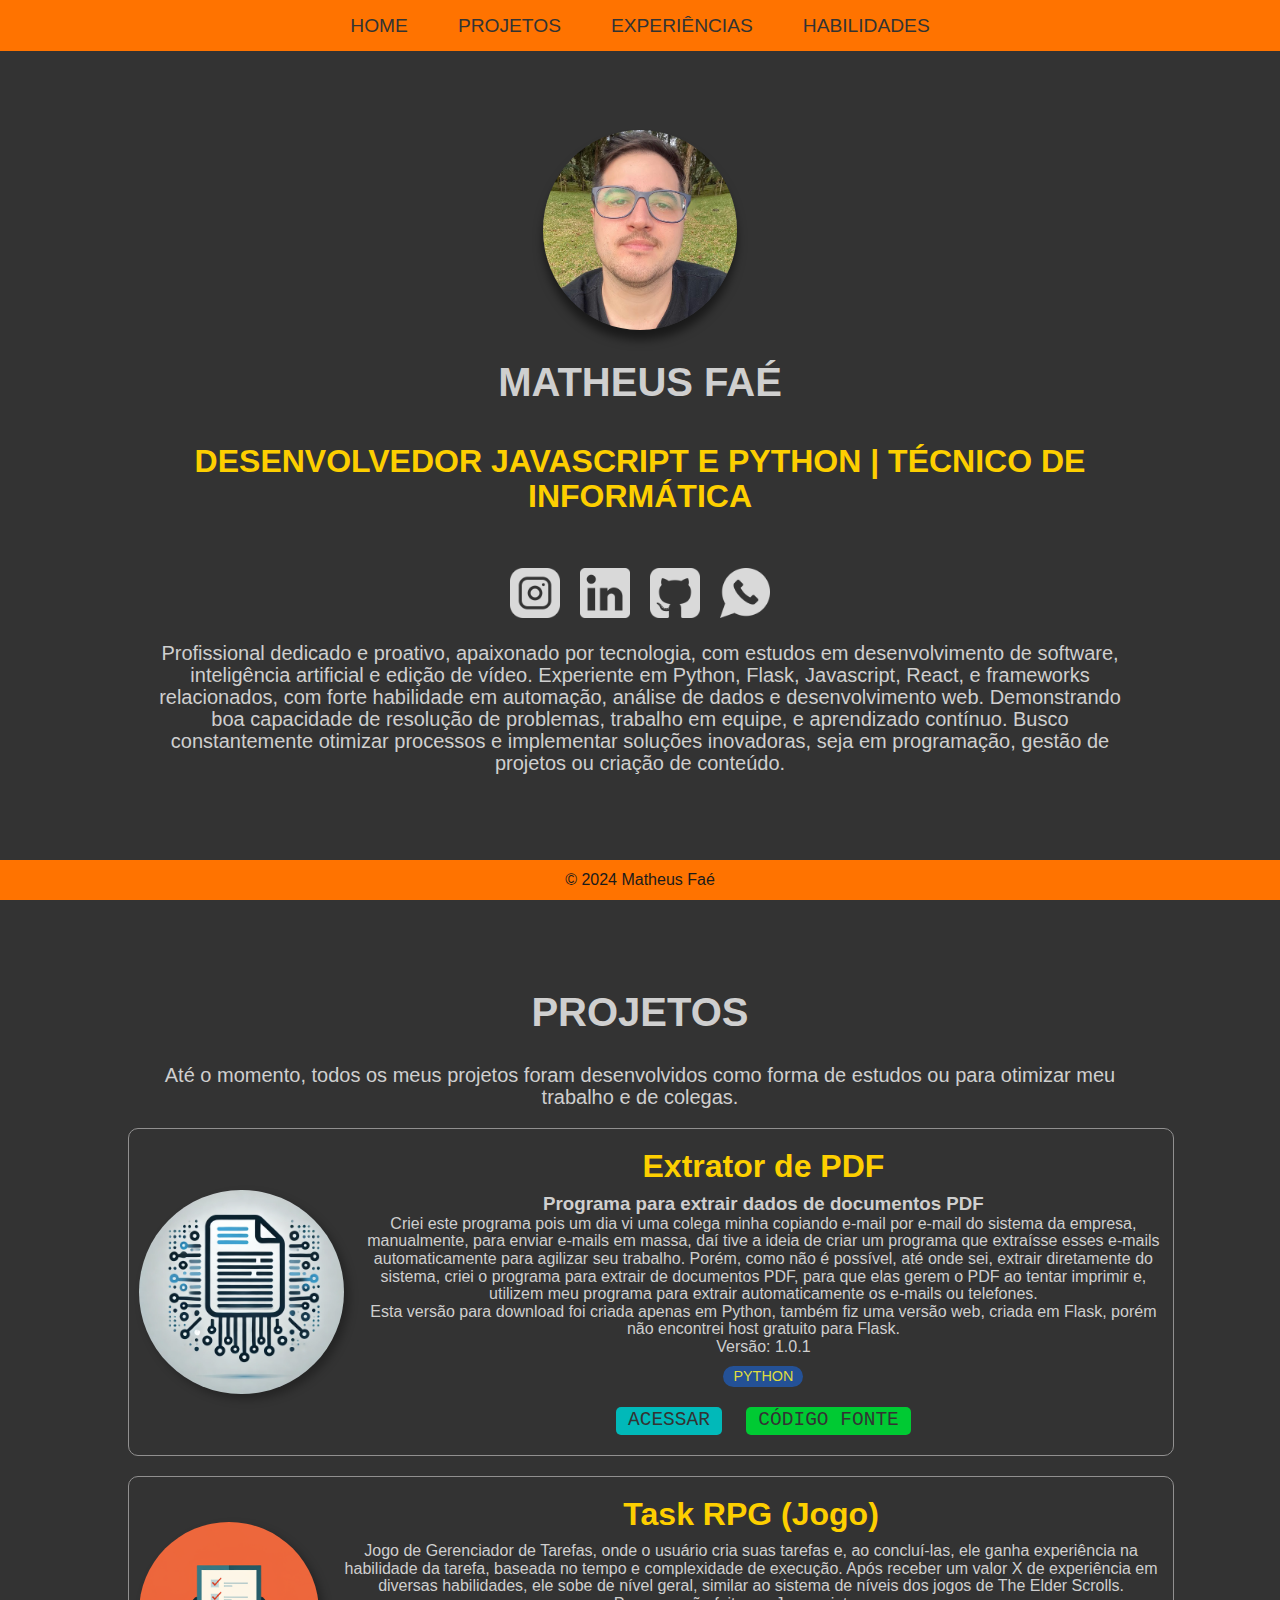
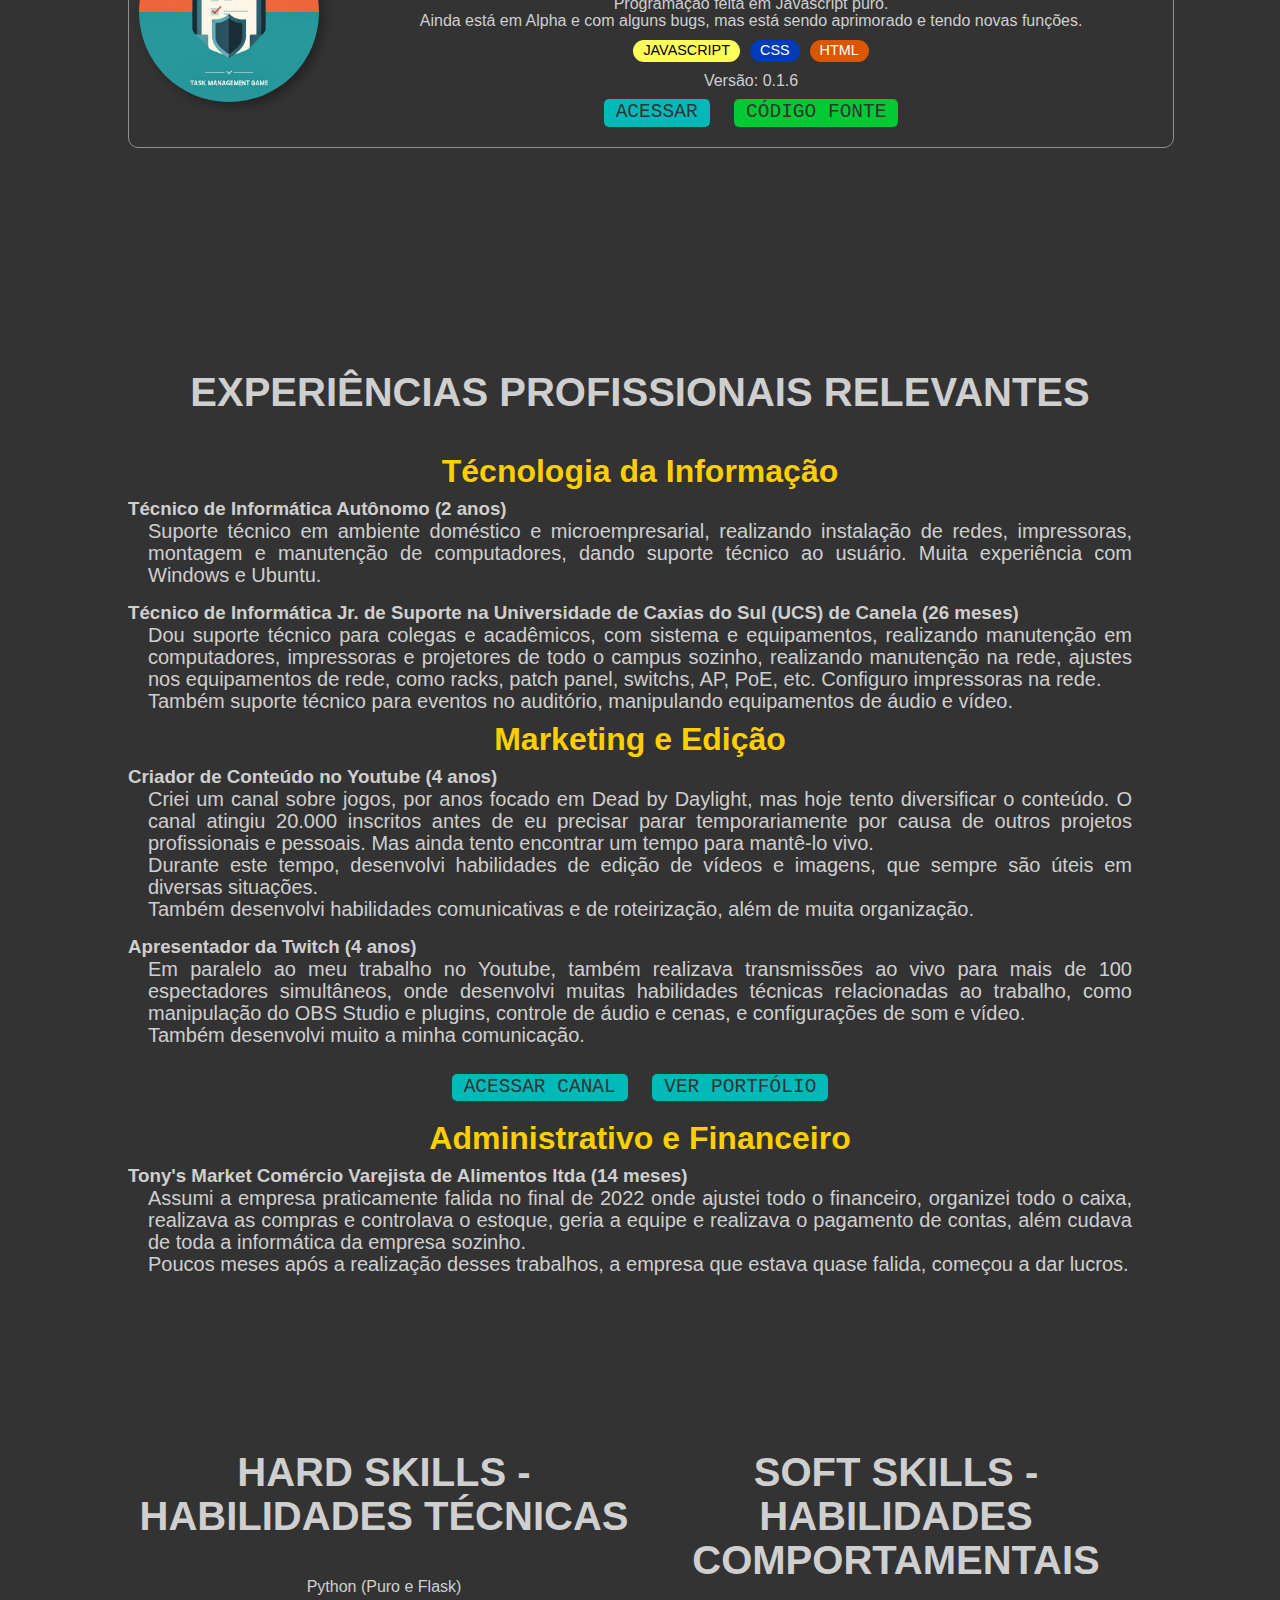
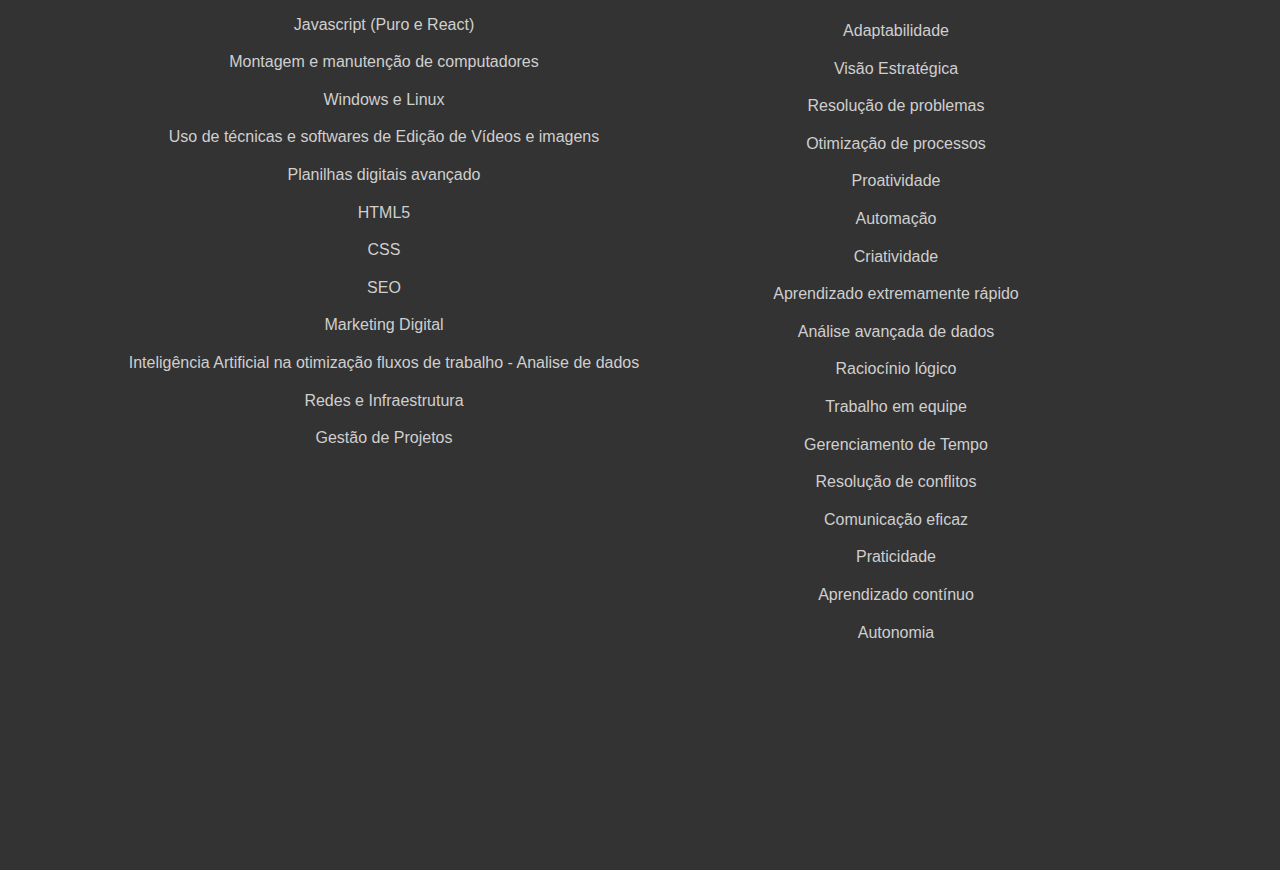
<file: index.html>
<!DOCTYPE html>
<html lang="pt-br">
<head>
    <meta charset="UTF-8">
    <meta name="viewport" content="width=device-width, initial-scale=1.0">
    <title> Matheus Faé</title>
    <link rel="stylesheet" href="style.css">
    <script src="script.js" defer></script>
</head>
<body>
    <nav>
        <div class="navbar">
            <ul class="navbar">
                <li class="nav-item"><a href="#home" class="nav-link active" aria-current="page">Home</a></li>                
                <li class="nav-item"><a href="#projetos" class="nav-link active">Projetos</a></li>
                <li class="nav-item"><a href="#exp" class="nav-link active">Experiências</a></li>
                <li class="nav-item"><a href="#skills" class="nav-link active">Habilidades</a></li>
            </ul>
        </div>
    </nav>

        <section class="center" id="home">
            <img class="foto" src="img/img01.jpg">
            <h1>Matheus Faé</h1>
            <h2>DESENVOLVEDOR JAVASCRIPT E PYTHON | TÉCNICO DE INFORMÁTICA</h2>
                <br>
                            <div class="links">
                                <a href="https://www.instagram.com/matheus.fae/" target="_blank"><img class="link" src="img/instagram.png" alt="Instagram de Matheus"></a>
                                <a href="https://www.linkedin.com/in/matheus-fa%C3%A9-655406116/" target="_blank"><img class="link" src="img/linkedin.png" alt="Linkedin de Matheus"></a>
                                <a href="https://github.com/Faezito" target="_blank"><img class="link" src="img/git.png" alt="Github de Matheus"></a>
                                <a href="https://wa.me/5521984419937" target="_blank"><img class="link" src="img/whatsapp.png" alt="Whatsapp de Matheus"></a>
                            </div>
                <p>
                    Profissional dedicado e proativo, apaixonado por tecnologia, com estudos em desenvolvimento de software, inteligência artificial e edição de vídeo. Experiente em Python, Flask, Javascript, React, e frameworks relacionados, com forte habilidade em automação, análise de dados e desenvolvimento web. Demonstrando boa capacidade de resolução de problemas, trabalho em equipe, e aprendizado contínuo. Busco constantemente otimizar processos e implementar soluções inovadoras, seja em programação, gestão de projetos ou criação de conteúdo.
                </p>
        </section>

                <!-- PROJETOS -->
        
        <section class="center" id="projetos">
            <h1>Projetos</h1>
            <p>Até o momento, todos os meus projetos foram desenvolvidos como forma de estudos ou para otimizar meu trabalho e de colegas.</p>
            <div class="items">

                <!-- Extrator de PDF -->
                <div class="item">
                    <div class="itempic">
                        <img src="img/pdfextractor.png" alt="Ícone do Extrator de PDF">
                    </div>
                    <div class="item-txt">
                        <h2>Extrator de PDF</h2>
                        <h3>Programa para extrair dados de documentos PDF</h3>
                        Criei este programa pois um dia vi uma colega minha copiando e-mail por e-mail do sistema da empresa, manualmente, para enviar e-mails em massa, daí tive a ideia de criar um programa que extraísse esses e-mails automaticamente para agilizar seu trabalho. Porém, como não é possível, até onde sei, extrair diretamente do sistema, criei o programa para extrair de documentos PDF, para que elas gerem o PDF ao tentar imprimir e, utilizem meu programa para extrair automaticamente os e-mails ou telefones. <br>
                        Esta versão para download foi criada apenas em Python, também fiz uma versão web, criada em Flask, porém não encontrei host gratuito para Flask.<br>
                        Versão: 1.0.1
                        <br>

                        <span class="py">Python</span> <br>

                        <a class="download-btn" href="projetos/Extrator PDF JS/index.html" target="_blank" >Acessar</a> <a class="code-btn" href="https://github.com/Faezito/PDFextractor" target="_blank">Código Fonte</a>
                    </div>                   
                </div>

                <!-- Task RPG -->
                    <div class="item">
                        <div class="itempic">
                        <img src="img/task-rpg.png" alt="Ícone do Task RPG">
                    </div>
                    <div class="item-txt">
                        <h2>Task RPG (Jogo)</h2>
                        Jogo de Gerenciador de Tarefas, onde o usuário cria suas tarefas e, ao concluí-las, ele ganha experiência na habilidade da tarefa, baseada no tempo e complexidade de execução. Após receber um valor X de experiência em diversas habilidades, ele sobe de nível geral, similar ao sistema de níveis dos jogos de The Elder Scrolls.  <br>
                        Programação feita em Javascript puro. <br>
                        Ainda está em Alpha e com alguns bugs, mas está sendo aprimorado e tendo novas funções.  <br>
                        <span class="js">Javascript</span><span class="css">CSS</span><span class="html">HTML</span>
                        <br>
                        Versão: 0.1.6
                        <br>
                        <a class="download-btn" href="projetos/TaskGame/index.html" target="_blank">Acessar</a> <a class="code-btn" href="https://github.com/Faezito/TaskRPG" target="_blank">Código Fonte</a>

                    </div>
                </div>
                
            </div>
                
        </section>

                <!-- EXPERIÊNCIAS -->
        <section class="center" id="exp">
            <h1>Experiências Profissionais Relevantes</h1>

            <div class="curriculum">
                <div class="exp">
                    <h2>Técnologia da Informação</h2>
                    <h3>Técnico de Informática Autônomo (2 anos) </h3>
                    <p>
                    Suporte técnico em ambiente doméstico e microempresarial, realizando instalação de redes, impressoras, montagem e manutenção de computadores, dando suporte técnico ao usuário. Muita experiência com Windows e Ubuntu. <br></p> <br>

                    <h3>Técnico de Informática Jr. de Suporte na Universidade de Caxias do Sul (UCS) de Canela (<span id="ucsTempo"></span>)</h3> 
                    <p>
                    Dou suporte técnico para colegas e acadêmicos, com sistema e equipamentos, realizando manutenção em computadores, impressoras e projetores de todo o campus sozinho, realizando manutenção na rede, ajustes nos equipamentos de rede, como racks, patch panel, switchs, AP, PoE, etc.
                    Configuro impressoras na rede. <br>
                    Também suporte técnico para eventos no auditório, manipulando equipamentos de áudio e vídeo. <br></p>
                </div>
                <div class="exp">
                    <h2>Marketing e Edição</h2>
                    <h3>Criador de Conteúdo no Youtube (4 anos)</h3>
                    <p>
                        Criei um canal sobre jogos, por anos focado em Dead by Daylight, mas hoje tento diversificar o conteúdo. O canal atingiu 20.000 inscritos antes de eu precisar parar temporariamente por causa de outros projetos profissionais e pessoais. Mas ainda tento encontrar um tempo para mantê-lo vivo. <br>
                        Durante este tempo, desenvolvi habilidades de edição de vídeos e imagens, que sempre são úteis em diversas situações. <br>
                        Também desenvolvi habilidades comunicativas e de roteirização, além de muita organização.
                    </p>
                    <br>
                    <h3>Apresentador da Twitch (4 anos)</h3>
                    <p>
                        Em paralelo ao meu trabalho no Youtube, também realizava transmissões ao vivo para mais de 100 espectadores simultâneos, onde desenvolvi muitas habilidades técnicas relacionadas ao trabalho, como manipulação do OBS Studio e plugins, controle de áudio e cenas, e configurações de som e vídeo. <br>
                        Também desenvolvi muito a minha comunicação.
                    </p>
                    <br>
                    <a href="http://youtube.com/faegames" class="download-btn" target="_blank">Acessar canal</a> 
                    <a href="http://youtube.com/faegames" class="download-btn">Ver portfólio</a>


                </div>
                <div class="exp">
                    <h2>Administrativo e Financeiro</h2>
                    <h3>Tony's Market Comércio Varejista de Alimentos ltda (14 meses)</h3>
                    <p>Assumi a empresa praticamente falida no final de 2022 onde ajustei todo o financeiro, organizei todo o caixa, realizava as compras e controlava o estoque, geria a equipe e realizava o pagamento de contas, além cudava de toda a informática da empresa sozinho. <br>
                    Poucos meses após a realização desses trabalhos, a empresa que estava quase falida, começou a dar lucros.
                    </p>
                    <br>
                </div>
            </div>
        </section>

                <!-- Habilidades -->
        <section id="skills">
            <div class="container">
            <div class="container50">
                <h1>HARD SKILLS - Habilidades Técnicas</h1>
                <ul>
                    <li class="skill">Python (Puro e Flask)</li>
                    <li class="skill">Javascript (Puro e React)</li>
                    <li class="skill">Montagem e manutenção de computadores</li>
                    <li class="skill">Windows e Linux</li>
                    <li class="skill">Uso de técnicas e softwares de Edição de Vídeos e imagens</li>
                    <li class="skill">Planilhas digitais avançado</li>
                    <li class="skill">HTML5</li>
                    <li class="skill">CSS</li>
                    <li class="skill">SEO</li>
                    <li class="skill">Marketing Digital</li>
                    <li class="skill">Inteligência Artificial na otimização fluxos de trabalho - Analise de dados</li>
                    <li class="skill">Redes e Infraestrutura</li>
                    <li class="skill">Gestão de Projetos</li>
                </ul>
            </div>
            <div class="container50">
                    <h1>Soft Skills - Habilidades Comportamentais</h1>
                    <ul>
                        <li class="skill">Adaptabilidade</li>
                        <li class="skill">Visão Estratégica</li>
                        <li class="skill">Resolução de problemas</li>
                        <li class="skill">Otimização de processos</li>
                        <li class="skill">Proatividade</li>
                        <li class="skill">Automação</li>
                        <li class="skill">Criatividade</li>
                        <li class="skill">Aprendizado extremamente rápido</li>
                        <li class="skill">Análise avançada de dados</li>
                        <li class="skill">Raciocínio lógico</li>
                        <li class="skill">Trabalho em equipe</li>
                        <li class="skill">Gerenciamento de Tempo</li>
                        <li class="skill">Resolução de conflitos</li>
                        <li class="skill">Comunicação eficaz</li>
                        <li class="skill">Praticidade</li>
                        <li class="skill">Aprendizado contínuo</li>
                        <li class="skill">Autonomia</li>
                    </ul>
            </div>
        </div>
    </div>
        </div>
        </section>
        <footer class="center">
            &copy; 2024 Matheus Faé
        </footer>
</body>
</html>
</file>
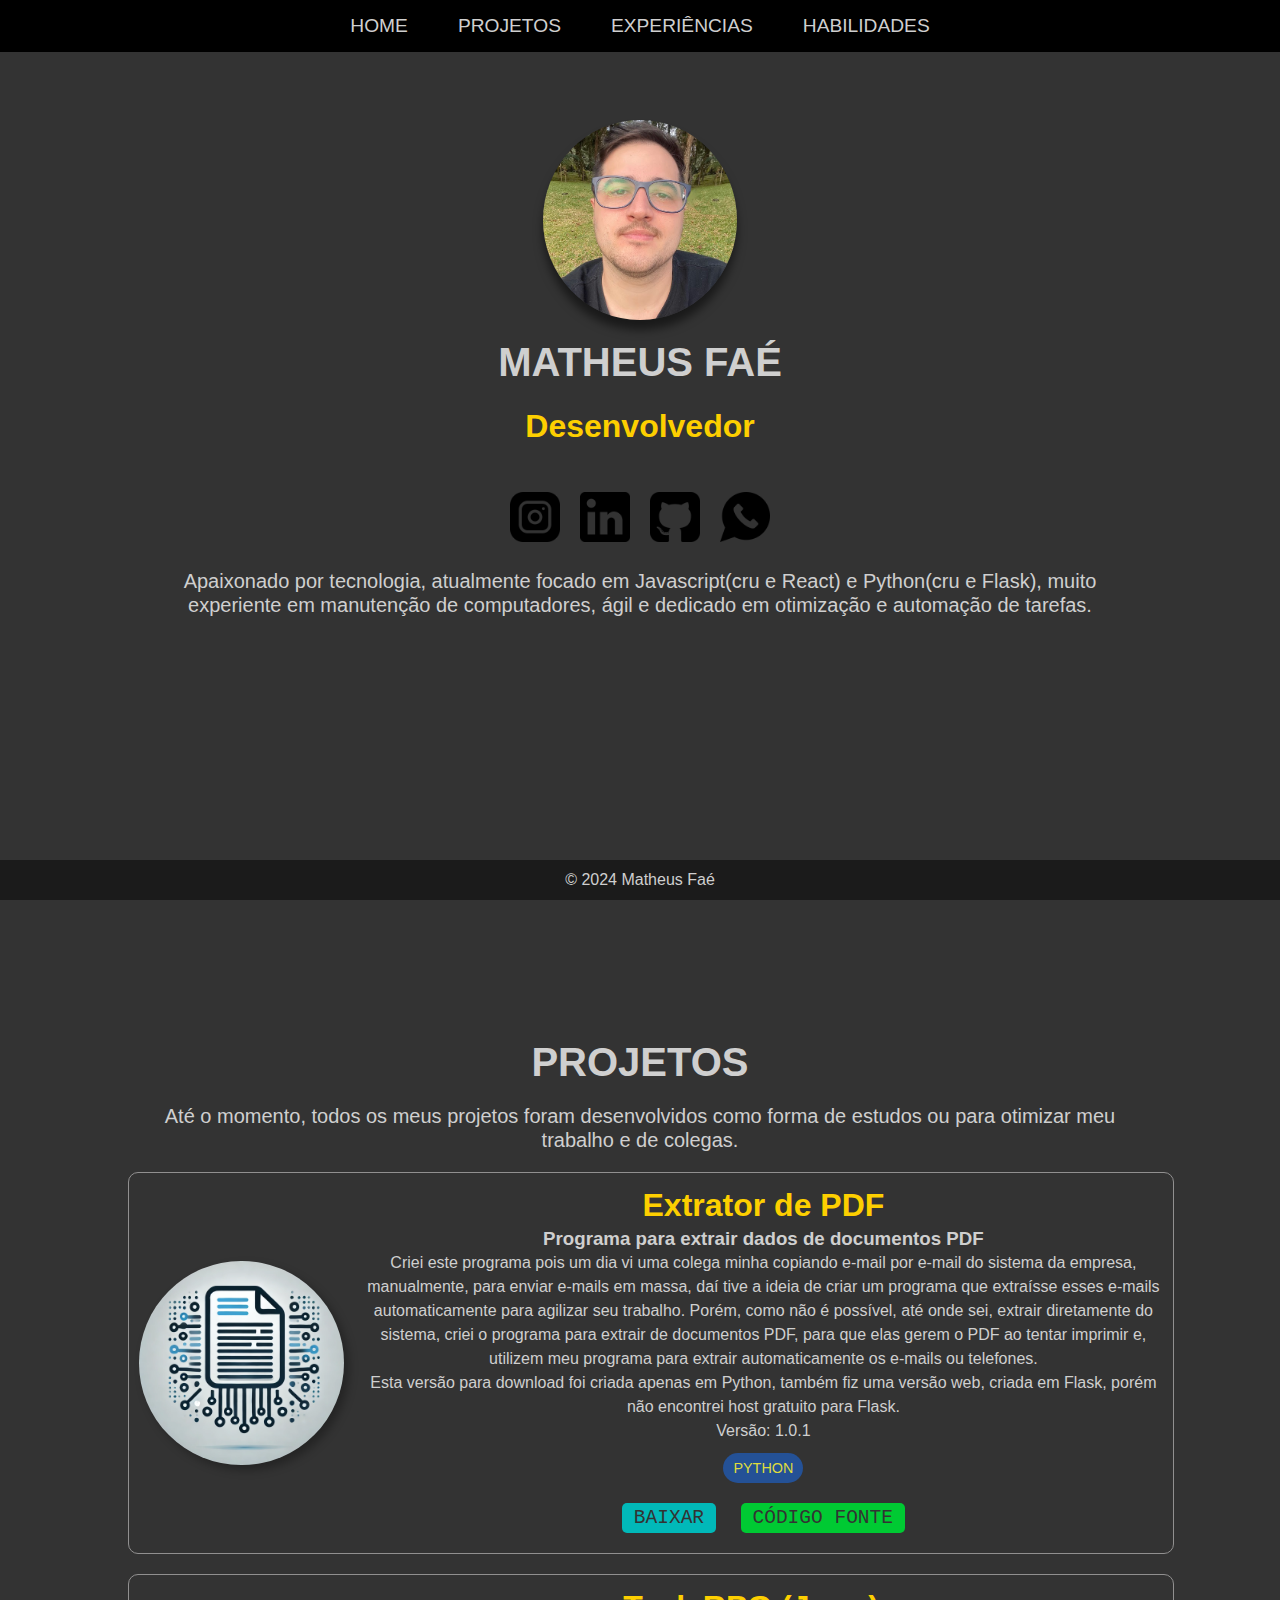
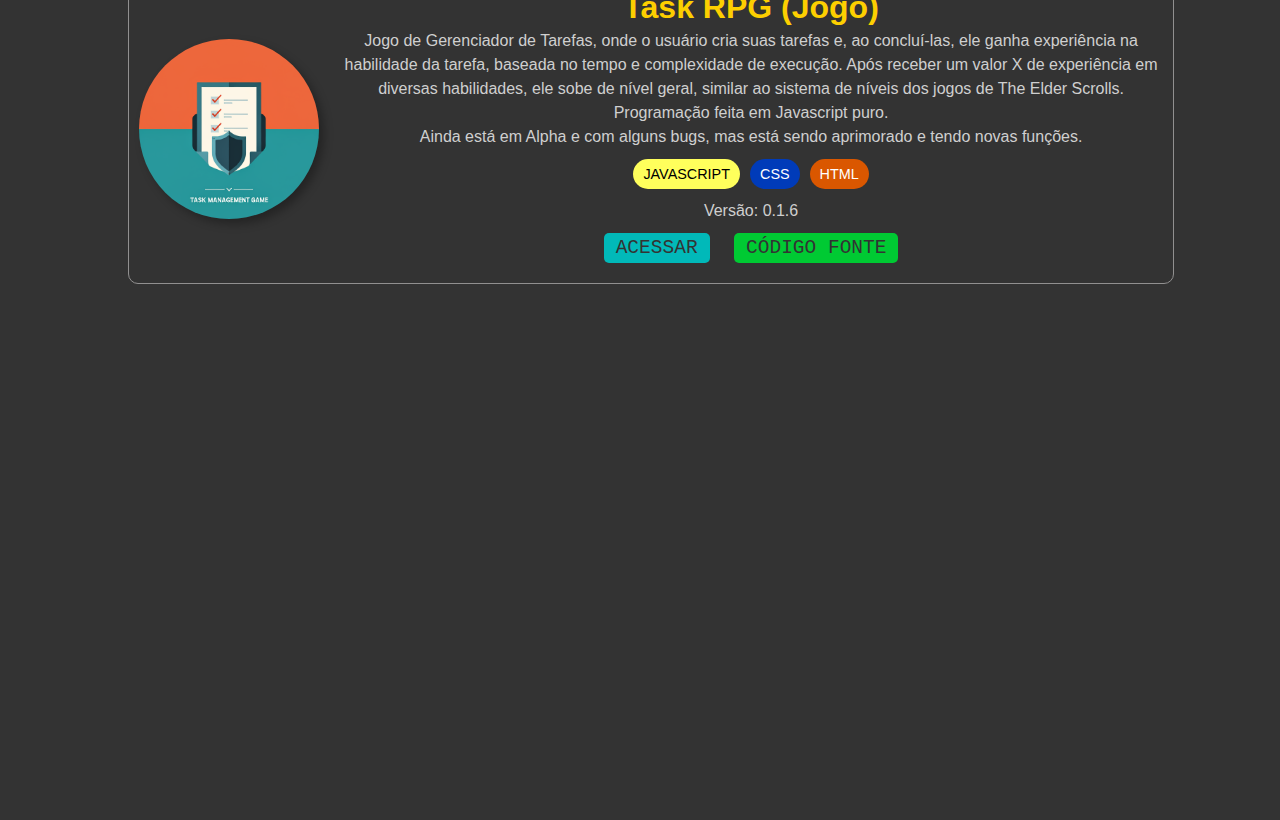
<file: Portfolio/index.html>
<!DOCTYPE html>
<html lang="pt-br">
<head>
    <meta charset="UTF-8">
    <meta name="viewport" content="width=device-width, initial-scale=1.0">
    <title> Matheus Faé</title>
    <link rel="stylesheet" href="style/style.css">
</head>
<body>
    <nav>
        <div class="navbar">
            <ul class="navbar">
                <li class="nav-item"><a href="#home" class="nav-link active" aria-current="page">Home</a></li>                
                <li class="nav-item"><a href="#projetos" class="nav-link active">Projetos</a></li>
                <li class="nav-item"><a href="#exp" class="nav-link active">Experiências</a></li>
                <li class="nav-item"><a href="#skills" class="nav-link active">Habilidades</a></li>
            </ul>
        </div>
    </nav>

        <section class="center" id="home">
            <img class="foto" src="img/img01.jpg">
            <h1>Matheus Faé</h1>
            <h2>Desenvolvedor</h2>
                <br>
                            <div class="links">
                                <a href="https://www.instagram.com/matheus.fae/" target="_blank"><img class="link" src="img/instagram.png" alt="Instagram de Matheus"></a>
                                <a href="https://www.linkedin.com/in/matheus-fa%C3%A9-655406116/" target="_blank"><img class="link" src="img/linkedin.png" alt="Linkedin de Matheus"></a>
                                <a href="https://github.com/Faezito" target="_blank"><img class="link" src="img/git.png" alt="Github de Matheus"></a>
                                <a href="https://wa.me/5521984419937" target="_blank"><img class="link" src="img/whatsapp.png" alt="Whatsapp de Matheus"></a>
                            </div>
                <p>
                    Apaixonado por tecnologia, atualmente focado em Javascript(cru e React) e Python(cru e Flask), muito experiente em manutenção de computadores, ágil e dedicado em otimização e automação de tarefas.
                </p>
        </section>

                <!-- PROJETOS -->
        
        <section class="center" id="projetos">
            <h1>Projetos</h1>
            <p>Até o momento, todos os meus projetos foram desenvolvidos como forma de estudos ou para otimizar meu trabalho e de colegas.</p>
            <div class="items">

                <!-- Extrator de PDF -->
                <div class="item">
                    <div class="itempic">
                        <img src="img/pdfextractor.png" alt="Ícone do Extrator de PDF">
                    </div>
                    <div class="item-txt">
                        <h2>Extrator de PDF</h2>
                        <h3>Programa para extrair dados de documentos PDF</h3>
                        Criei este programa pois um dia vi uma colega minha copiando e-mail por e-mail do sistema da empresa, manualmente, para enviar e-mails em massa, daí tive a ideia de criar um programa que extraísse esses e-mails automaticamente para agilizar seu trabalho. Porém, como não é possível, até onde sei, extrair diretamente do sistema, criei o programa para extrair de documentos PDF, para que elas gerem o PDF ao tentar imprimir e, utilizem meu programa para extrair automaticamente os e-mails ou telefones. <br>
                        Esta versão para download foi criada apenas em Python, também fiz uma versão web, criada em Flask, porém não encontrei host gratuito para Flask.<br>
                        Versão: 1.0.1
                        <br>

                        <span class="py">Python</span> <br>

                        <a class="download-btn" href="https://drive.google.com/file/d/1-ha-HH89syRqtstTnJfGjlLmtb6xNGrZ/view?usp=drive_link" target="_blank" >Baixar</a> <a class="code-btn" href="">Código Fonte</a>
                    </div>                   
                </div>

                <!-- Task RPG -->
                    <div class="item">
                        <div class="itempic">
                        <img src="img/task-rpg.png" alt="Ícone do Task RPG">
                    </div>
                    <div class="item-txt">
                        <h2>Task RPG (Jogo)</h2>
                        Jogo de Gerenciador de Tarefas, onde o usuário cria suas tarefas e, ao concluí-las, ele ganha experiência na habilidade da tarefa, baseada no tempo e complexidade de execução. Após receber um valor X de experiência em diversas habilidades, ele sobe de nível geral, similar ao sistema de níveis dos jogos de The Elder Scrolls.  <br>
                        Programação feita em Javascript puro. <br>
                        Ainda está em Alpha e com alguns bugs, mas está sendo aprimorado e tendo novas funções.  <br>
                        <span class="js">Javascript</span><span class="css">CSS</span><span class="html">HTML</span>
                        <br>
                        Versão: 0.1.6
                        <br>
                        <a class="download-btn" href="projetos/TaskGame/index.html" target="_blank">Acessar</a> <a class="code-btn" href="">Código Fonte</a>

                    </div>
                </div>
                
            </div>
                
        </section>

        <footer class="center">
            &copy; 2024 Matheus Faé
        </footer>
</body>
</html>
</file>
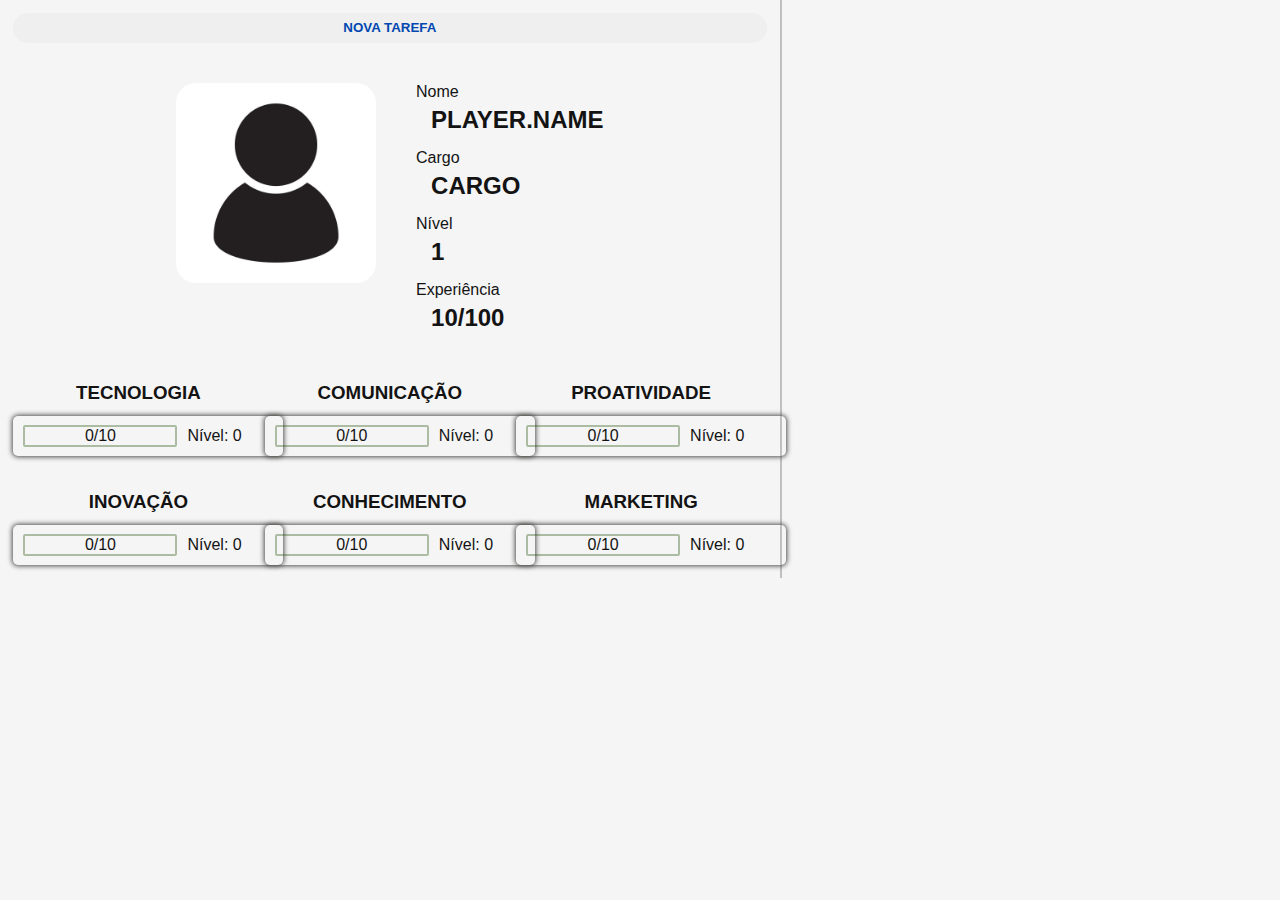
<file: projetos/TaskGame/index.html>
<!DOCTYPE html>
<html lang="pt-br">
<head>
    <meta charset="UTF-8">
    <meta name="viewport" content="width=device-width, initial-scale=1.0">
    <link rel="stylesheet" href="style.css">
    
    <title>Tarefas</title>

    <script src="script.js" defer></script>
</head>
<body>  
    <div class="playerinfo">
    <div id="adic-tarefa">
        <button id="addtarefa" onclick="addTarefa()">nova tarefa</button>
    </div>
    <div id="newTask"></div>
    <div class="playercard">
        <div class="picture">
            <img src="img/profile.jpg">
        </div>
        <div class="infos">
            <ul>
                <li>Nome <h2> player.name</h2></li>
                <li>Cargo <h2> <span id="cargo"></span></h2></li>
                <li>Nível <h2> 1</h2></li>
                <li>Experiência <h2> 10/100</h2></li>
            </ul>
        </div>
    </div>
    <div class="playerstats">
       <div class="stat">
                <h3>Tecnologia</h3><br>
                <div class="barra">
                    <div class="barrinha"><div id="tech"></div></div>
                    <div id="techlevel"></div>
                </div>
        </div>

        <div class="stat">
            <h3>Comunicação</h3><br>
            <div class="barra">
                <div class="barrinha"><div id="comm"></div></div>
                <div id="commlevel"></div>
            </div>
        </div>

        <div class="stat">
            <h3>Proatividade</h3><br>
            <div class="barra">
                <div class="barrinha"><div id="pro"></div></div>
                <div id="prolevel"></div>
            </div>
        </div>

        <div class="stat">
            <h3>Inovação</h3><br>
            <div class="barra">
                <div class="barrinha"><div id="inova"></div></div>
                <div id="inovalevel"></div>
            </div>
        </div>

        <div class="stat">
            <h3>Conhecimento</h3><br>
            <div class="barra">
                <div class="barrinha"><div id="con"></div></div>
                <div id="conlevel"></div>
            </div>
        </div>

        <div class="stat">
            <h3>Marketing</h3><br>
            <div class="barra">
                <div class="barrinha">
                    <div id="mkt">
                    </div>
                </div>
                <div id="mktlevel">
                </div>
            </div>
        </div>  
    </form>
</div>
</div>

<div id="task-list">    
</div>

</body>
</html>
</file>
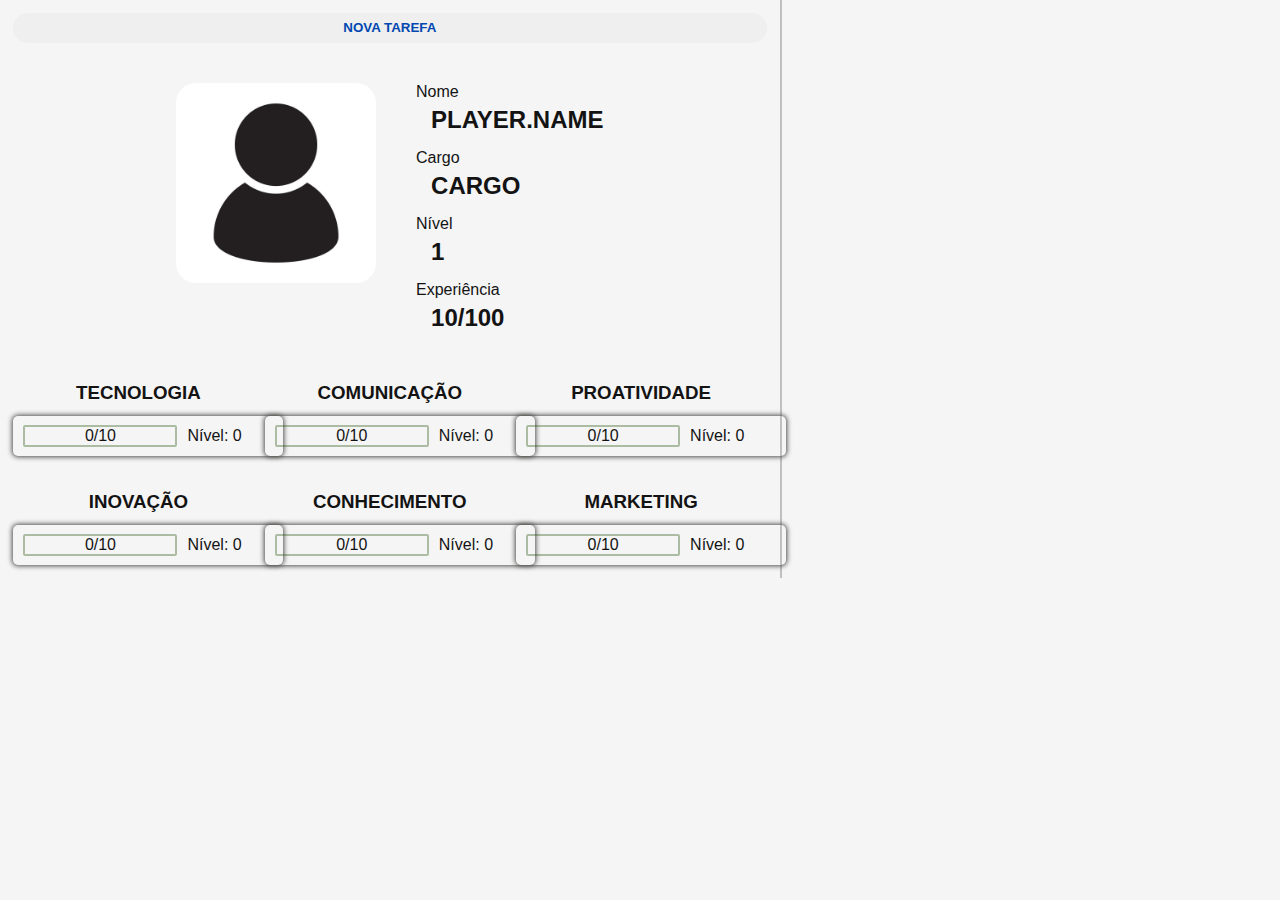
<file: Portfolio/projetos/TaskGame/index.html>
<!DOCTYPE html>
<html lang="pt-br">
<head>
    <meta charset="UTF-8">
    <meta name="viewport" content="width=device-width, initial-scale=1.0">
    <link rel="stylesheet" href="style.css">
    
    <title>Tarefas</title>

    <script src="script.js" defer></script>
</head>
<body>  
    <div class="playerinfo">
    <div id="adic-tarefa">
        <button id="addtarefa" onclick="addTarefa()">nova tarefa</button>
    </div>
    <div id="newTask"></div>
    <div class="playercard">
        <div class="picture">
            <img src="img/profile.jpg">
        </div>
        <div class="infos">
            <ul>
                <li>Nome <h2> player.name</h2></li>
                <li>Cargo <h2> <span id="cargo"></span></h2></li>
                <li>Nível <h2> 1</h2></li>
                <li>Experiência <h2> 10/100</h2></li>
            </ul>
        </div>
    </div>
    <div class="playerstats">
       <div class="stat">
                <h3>Tecnologia</h3><br>
                <div class="barra">
                    <div class="barrinha"><div id="tech"></div></div>
                    <div id="techlevel"></div>
                </div>
        </div>

        <div class="stat">
            <h3>Comunicação</h3><br>
            <div class="barra">
                <div class="barrinha"><div id="comm"></div></div>
                <div id="commlevel"></div>
            </div>
        </div>

        <div class="stat">
            <h3>Proatividade</h3><br>
            <div class="barra">
                <div class="barrinha"><div id="pro"></div></div>
                <div id="prolevel"></div>
            </div>
        </div>

        <div class="stat">
            <h3>Inovação</h3><br>
            <div class="barra">
                <div class="barrinha"><div id="inova"></div></div>
                <div id="inovalevel"></div>
            </div>
        </div>

        <div class="stat">
            <h3>Conhecimento</h3><br>
            <div class="barra">
                <div class="barrinha"><div id="con"></div></div>
                <div id="conlevel"></div>
            </div>
        </div>

        <div class="stat">
            <h3>Marketing</h3><br>
            <div class="barra">
                <div class="barrinha">
                    <div id="mkt">
                    </div>
                </div>
                <div id="mktlevel">
                </div>
            </div>
        </div>  
    </form>
</div>
</div>

<div id="task-list">    
</div>

</body>
</html>
</file>
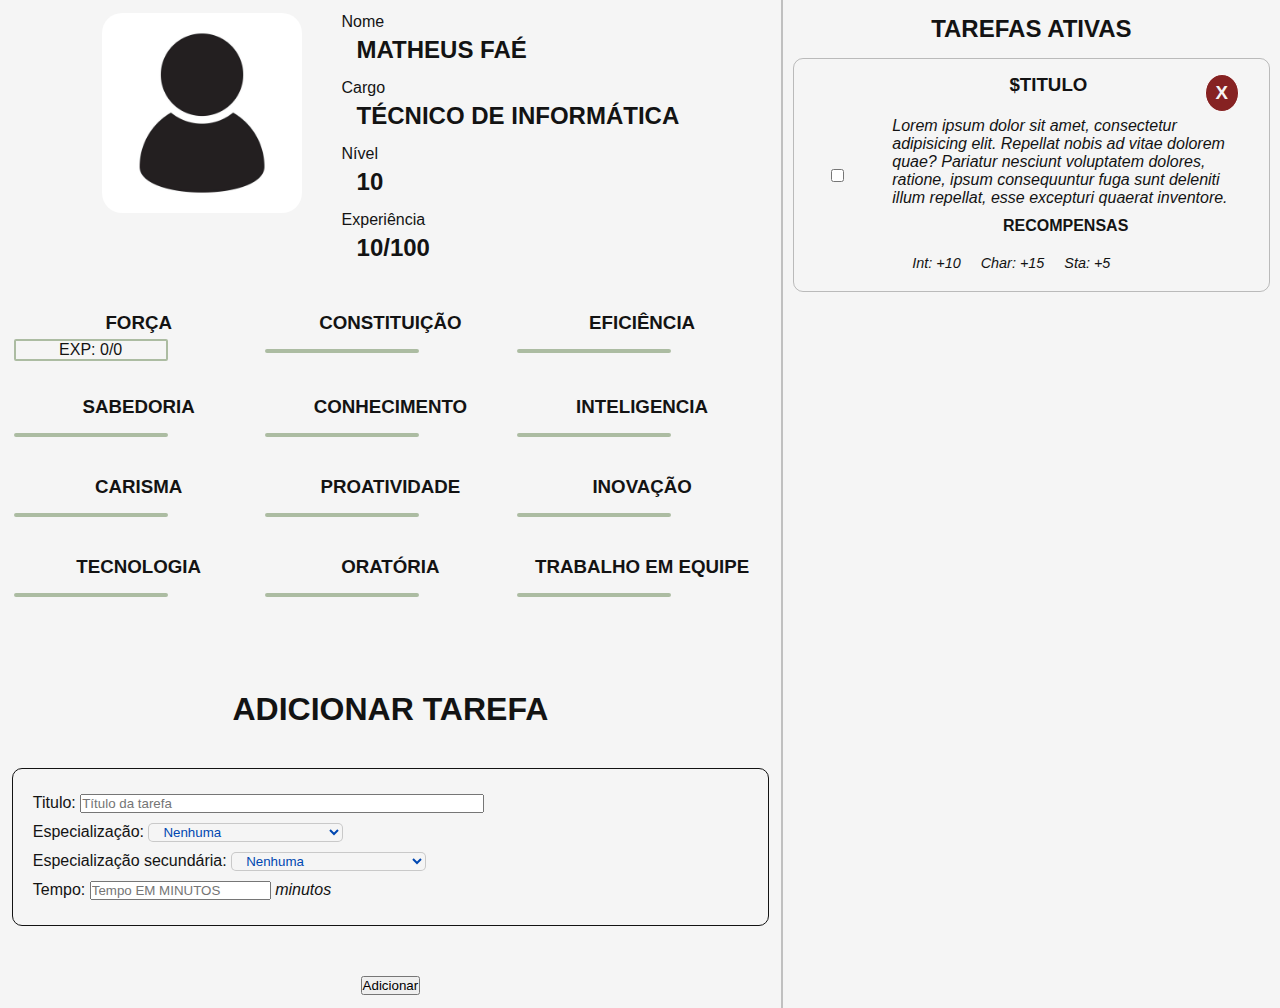
<file: projetos/TaskGame/backup.html>
<!DOCTYPE html>
<html lang="pt-br">
<head>
    <meta charset="UTF-8">
    <meta name="viewport" content="width=device-width, initial-scale=1.0">
    <link rel="stylesheet" href="style.css">
    
    <title>Tarefas</title>

    <script src="script.js" defer></script>
</head>
<body>
    <div class="playerinfo">
    <div class="playercard">
        <div class="picture">
            <img src="img/profile.jpg">
        </div>
        <div class="infos">
            <ul>
                <li>Nome <h2> Matheus Faé</h2></li>
                <li>Cargo <h2> Técnico de Informática</h2></li>
                <li>Nível <h2> 10</h2></li>
                <li>Experiência <h2> 10/100</h2></li>
            </ul>
        </div>
    </div>
    <div class="playerstats">
        <div class="stat">
            <h3>Força</h3><br>
            <div class="barrinha">EXP: 0/0</div>
        </div>
        <div class="stat">
            <h3>Constituição</h3><br>
            <div class="barrinha"></div>
        </div>
        <div class="stat">
            <h3>Eficiência</h3><br>
            <div class="barrinha"></div>
        </div>
        <div class="stat">
            <h3>Sabedoria</h3><br>
            <div class="barrinha"></div>
        </div>
        <div class="stat">
            <h3>Conhecimento</h3><br>
            <div class="barrinha"></div>
        </div>
        <div class="stat">
            <h3>Inteligencia</h3><br>
            <div class="barrinha"></div>
        </div>
        <div class="stat">
            <h3>Carisma</h3><br>
            <div class="barrinha"></div>
        </div>
        <div class="stat">
            <h3>Proatividade</h3><br>
            <div class="barrinha"></div>
        </div>
        <div class="stat">
            <h3>Inovação</h3><br>
            <div class="barrinha"></div>
        </div>
        <div class="stat">
            <h3>Tecnologia</h3><br>
            <div class="barrinha"></div>
        </div>
        <div class="stat">
            <h3>Oratória</h3><br>
            <div class="barrinha"></div>
        </div>
        <div class="stat">
            <h3>TRABALHO EM EQUIPE</h3><br>
            <div class="barrinha"></div>
        </div>
    
        <div class="container"> 
            <h1 class="vpad2">Adicionar Tarefa</h1>
    
            <form>
                
            <label for="titulo">Titulo: </label>
           <input type="text" id="titulo" placeholder="Título da tarefa">
    <br>
           <label for="areas">Especialização:</label>
            <select name="areas" id="areas" class="hpad0">
                <option value="none">Nenhuma</option>
                <option value="ti">Tecnologia da Informação</option>
                <option value="manutencao">Manutenção</option>
                <option value="adm">Administrativo</option>
                <option value="atendimento">Atendimento</option>
                <option value="comercial">Comercial</option>
            </select>
    <br>
            <label for="areas2">Especialização secundária:</label>
            <select name="areas2" id="areas2" class="hpad0">
                <option value="none">Nenhuma</option>
                <option value="ti">Tecnologia da Informação</option>
                <option value="manutencao">Manutenção</option>
                <option value="adm">Administrativo</option>
                <option value="atendimento">Atendimento</option>
                <option value="comercial">Comercial</option>
            </select>
    <br>
           <label for="tempo">Tempo:</label> 
           <input type="number" id="tempo" placeholder="Tempo EM MINUTOS"> <i>minutos</i>
    <br>
        </div>
    <button id="addtarefa" type="button" onclick="addTask()">Adicionar</button>
    </form>
</div>
    </div>

<div class="task-list">
    <h2>Tarefas ativas</h2>
        <div class="task-container">
        <input type="checkbox" name="tarefa" id="tarefa">    <!-- PERSONALIZAR MAIS -->
        <div class="task">
            <h3>
                <label for="tarefa">$TITULO</label>
                <span class="delete">X</span>    <!--TROCAR POR ÍCONE DE LIXEIRA -->
            </h3>
            <br>
            <span class="desc">Lorem ipsum dolor sit amet, consectetur adipisicing elit. Repellat nobis ad vitae dolorem quae? Pariatur nesciunt voluptatem dolores, ratione, ipsum consequuntur fuga sunt deleniti illum repellat, esse excepturi quaerat inventore.</span> <br>
            <h4>Recompensas</h4>
            <div class="center">
            <ul class="rewards">
                <li>Int: +10</li>
                <li>Char: +15</li>
                <li>Sta: +5</li>
            </ul>
            </div>
        </div>
    </div>
    
</div>

</body>
</html>
</file>
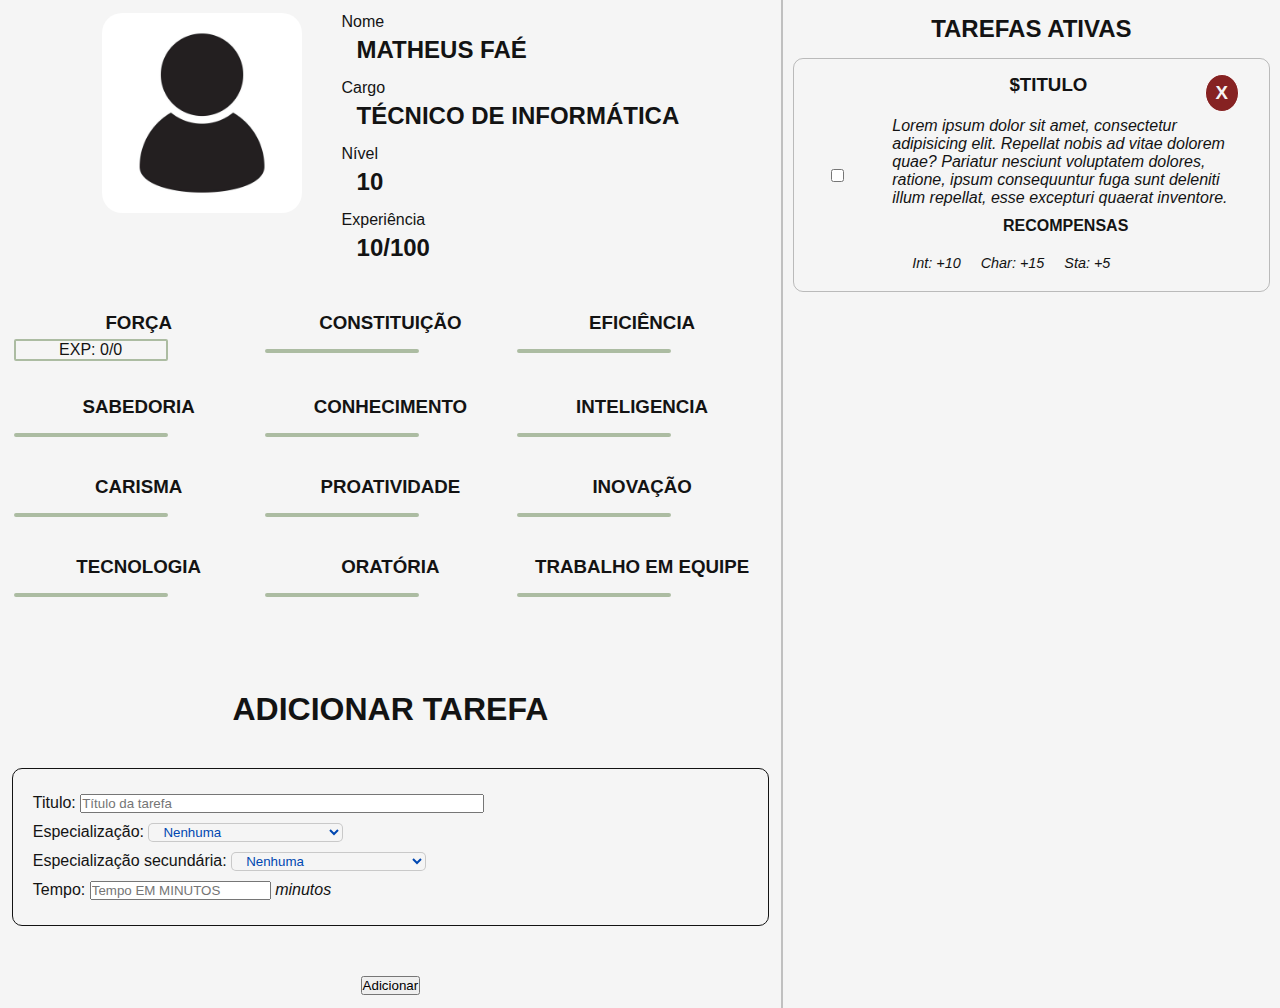
<file: Portfolio/projetos/TaskGame/backup.html>
<!DOCTYPE html>
<html lang="pt-br">
<head>
    <meta charset="UTF-8">
    <meta name="viewport" content="width=device-width, initial-scale=1.0">
    <link rel="stylesheet" href="style.css">
    
    <title>Tarefas</title>

    <script src="script.js" defer></script>
</head>
<body>
    <div class="playerinfo">
    <div class="playercard">
        <div class="picture">
            <img src="img/profile.jpg">
        </div>
        <div class="infos">
            <ul>
                <li>Nome <h2> Matheus Faé</h2></li>
                <li>Cargo <h2> Técnico de Informática</h2></li>
                <li>Nível <h2> 10</h2></li>
                <li>Experiência <h2> 10/100</h2></li>
            </ul>
        </div>
    </div>
    <div class="playerstats">
        <div class="stat">
            <h3>Força</h3><br>
            <div class="barrinha">EXP: 0/0</div>
        </div>
        <div class="stat">
            <h3>Constituição</h3><br>
            <div class="barrinha"></div>
        </div>
        <div class="stat">
            <h3>Eficiência</h3><br>
            <div class="barrinha"></div>
        </div>
        <div class="stat">
            <h3>Sabedoria</h3><br>
            <div class="barrinha"></div>
        </div>
        <div class="stat">
            <h3>Conhecimento</h3><br>
            <div class="barrinha"></div>
        </div>
        <div class="stat">
            <h3>Inteligencia</h3><br>
            <div class="barrinha"></div>
        </div>
        <div class="stat">
            <h3>Carisma</h3><br>
            <div class="barrinha"></div>
        </div>
        <div class="stat">
            <h3>Proatividade</h3><br>
            <div class="barrinha"></div>
        </div>
        <div class="stat">
            <h3>Inovação</h3><br>
            <div class="barrinha"></div>
        </div>
        <div class="stat">
            <h3>Tecnologia</h3><br>
            <div class="barrinha"></div>
        </div>
        <div class="stat">
            <h3>Oratória</h3><br>
            <div class="barrinha"></div>
        </div>
        <div class="stat">
            <h3>TRABALHO EM EQUIPE</h3><br>
            <div class="barrinha"></div>
        </div>
    
        <div class="container"> 
            <h1 class="vpad2">Adicionar Tarefa</h1>
    
            <form>
                
            <label for="titulo">Titulo: </label>
           <input type="text" id="titulo" placeholder="Título da tarefa">
    <br>
           <label for="areas">Especialização:</label>
            <select name="areas" id="areas" class="hpad0">
                <option value="none">Nenhuma</option>
                <option value="ti">Tecnologia da Informação</option>
                <option value="manutencao">Manutenção</option>
                <option value="adm">Administrativo</option>
                <option value="atendimento">Atendimento</option>
                <option value="comercial">Comercial</option>
            </select>
    <br>
            <label for="areas2">Especialização secundária:</label>
            <select name="areas2" id="areas2" class="hpad0">
                <option value="none">Nenhuma</option>
                <option value="ti">Tecnologia da Informação</option>
                <option value="manutencao">Manutenção</option>
                <option value="adm">Administrativo</option>
                <option value="atendimento">Atendimento</option>
                <option value="comercial">Comercial</option>
            </select>
    <br>
           <label for="tempo">Tempo:</label> 
           <input type="number" id="tempo" placeholder="Tempo EM MINUTOS"> <i>minutos</i>
    <br>
        </div>
    <button id="addtarefa" type="button" onclick="addTask()">Adicionar</button>
    </form>
</div>
    </div>

<div class="task-list">
    <h2>Tarefas ativas</h2>
        <div class="task-container">
        <input type="checkbox" name="tarefa" id="tarefa">    <!-- PERSONALIZAR MAIS -->
        <div class="task">
            <h3>
                <label for="tarefa">$TITULO</label>
                <span class="delete">X</span>    <!--TROCAR POR ÍCONE DE LIXEIRA -->
            </h3>
            <br>
            <span class="desc">Lorem ipsum dolor sit amet, consectetur adipisicing elit. Repellat nobis ad vitae dolorem quae? Pariatur nesciunt voluptatem dolores, ratione, ipsum consequuntur fuga sunt deleniti illum repellat, esse excepturi quaerat inventore.</span> <br>
            <h4>Recompensas</h4>
            <div class="center">
            <ul class="rewards">
                <li>Int: +10</li>
                <li>Char: +15</li>
                <li>Sta: +5</li>
            </ul>
            </div>
        </div>
    </div>
    
</div>

</body>
</html>
</file>
<file: style.css>
* {
    margin: 0; padding: 0; font-family:'Gill Sans', 'Gill Sans MT', Calibri, 'Trebuchet MS', sans-serif; line-height: 1.1em;
}

:root {
    --light: rgb(207, 207, 207);
    --mid: rgb(145, 144, 144);
    --dark: rgb(51, 51, 51);
    --darker: rgb(27, 27, 27);
    --orange: rgb(253, 207, 0);
    --oranger: rgb(255, 115, 0);
    --link: rgb(253, 164, 0);
}

a {
    text-decoration: none;
    color: var(--link);
}

footer {
    display: flex;
    position: fixed;
    justify-content: center;
    width: 100vw;
    height: 40px;
    bottom: 0;
    z-index: 1;
    color: var(--darker);
    background: var(--oranger);
}

body {
    background-color: var(--dark);
    color: var(--light);
    margin-bottom: 150px;
}

h1 {
    margin: 30px 0;
    font-size: 2.5em;
    text-transform: uppercase;
}

h2 {
    margin: 10px 0;
    font-size: 2em;
    color: var(--orange);
}


nav {
    display: flex;
    padding: 15px 0;
    background: var(--oranger);
    position: fixed;
    width: 100vw;
    top: 0;
    z-index: 1;
}

.navbar {
    display: flex;
    justify-content: center;
    width: 100%;
    align-items: center;
    list-style-type: none;
    text-transform: uppercase;
    gap: 50px;
}
    .navbar a {
        text-decoration: none;
        color: var(--dark);
        font-size: 1.2em;
    }

    .navbar a:hover{
        font-weight: bold;
        color: var(--darker);
        text-decoration: underline overline;
        text-underline-offset: 7px;
    }

section {
       padding: 10px 10% 0 10%;
       line-height: 1.5em;
       height: 100vh;
       padding-top: 30px;
}
.foto {
        max-width: 400px;
        max-height: 200px;
        border-radius: 50%;
        box-shadow: 0 10px 10px rgba(0, 0, 0, 0.5);
        margin-top: 100px;
    }
    
.links {
        display: flex;
        flex-direction: row;
        gap: 20px;
        margin: 20px 0;
    }
        .link {
            max-width: 50px;
            filter: invert(85%);
        }

        .link:hover {
            filter: none;
        }
#projetos {
    margin-bottom: 50px;
}
p {
    padding: 0 20px;
    font-size: 20px;
}

.center {
    align-items: center;
    text-align: center;
    justify-items: center;
    align-content: center;
    flex-direction: column;
    display: flex;
}

.items {
    display: flex;
    flex-direction: column;
}

    .item {
        display: flex;
        flex-direction: row;
        padding: 10px;
        width: 100%;
        height: fit-content;
        border: 1px solid var(--mid);
        border-radius: 10px;
        gap: 20px;
        margin-top: 20px;
    }

        .item-txt {
            min-width: 70%;
        }

        .itempic {
            display: flex;
            max-width: 20%;
            border-radius: 20px;    
        }
            .itempic img {
                max-width: 100%;
                max-height: fit-content;
                border-radius: 50%;
                box-shadow: 5px 5px 10px rgba(0, 0, 0, 0.3);
                align-self: center;
            }

        .smallitems {
            display: flex;
            flex-direction: row;
            padding: 10px;
            width: 100%;
            height: fit-content;
            justify-content: space-around;
        }
            .smallitem {
                display: flex;
                flex-direction: column;
                padding: 20px;
                width: 20%;
                height: fit-content;
                border: 1px solid var(--mid);
                border-radius: 10px;
                margin-top: 20px;
            }
                .smallitem img {
                    width: 50%;
                    align-self: center;
                    border-radius: 50%;
                }
                .smalltags {
                    display: flex;
                    flex-direction: row;
                    gap: 10xp;
                    justify-content: center;
                }

                .item:hover, .smallitem:hover{
                    background: var(--darker);
                    cursor: default;
                }

.code-btn, .download-btn {
    font-family: monospace;
    border-radius: 5px;
    padding: 3px 12px;
    margin: 10px;
    display: inline-block;
    color: var(--dark);
    font-size: 1.5em;
    text-transform: uppercase;
}

    .download-btn {
        background-color: rgb(1, 185, 185);
    }
        .download-btn:hover {
            background-color: rgb(1, 70, 70);
            color: var(--light);
        }

    .code-btn {
        background-color: rgb(0, 202, 51);
    }
        .code-btn:hover {
            background-color: rgb(1, 78, 20);
            color: var(--light);
        }

.py, .js, .html, .css, .react, .flask {
    content: attr(data-status);
    display: none;
    border-radius: 30px;
    padding: 3px 10px;
    font-size: 0.9em;
    margin: 10px 5px;
    text-transform: uppercase;
}
    .py {
        background-color: rgb(36, 81, 150);
        color: rgb(223, 220, 62);
        display: inline-block;
    }

    .js {
        background-color: rgb(255, 255, 92);
        color: black;
        display: inline-block;
    }
    
    .html {
        background-color: rgb(218, 87, 0);
        color: rgb(255, 255, 255);
        display: inline-block; 
    } 

    .css {
        background-color: rgb(0, 59, 185);
        color: rgb(255, 255, 255);
        display: inline-block; 
    }

    .exp p {
        text-align: justify;
    }

    .exp h3 {
        margin: 0;
        padding: 0;
        text-align: left;
    }

    #skills h1 {
        text-align: center;
    }
    #skills li {
        padding: 10px 0;
        width: 100%;
        list-style-type: none;
        border-radius: 10px;
    }
        #skills li:hover{
            background-color: var(--darker);
        }

.container {
    width: 100%;
    display: flex;
    flex-direction: row;
    justify-content: space-around;
    text-align: center;
}
.container50 {
    width: 50%;
}

.skill {
    position: relative;
    display: inline-block;
    cursor: pointer;
}

#exp {
    margin-bottom: 150px;
}

@media screen and (min-width: 500px) and (max-width: 800px) {   
    footer {
        height: 25px;
    }
    
    body {
        margin-bottom: 150px;
    }
    
    h1 {
        margin: 30px 0;
        font-size: 2.0em;
        text-transform: uppercase;
    }
    
    h2 {
        margin: 10px 0;
        font-size: 1.7em;
    }
nav {
    padding: 8px 0;
}
    .navbar {
        gap: 20px;
    }  
        .navbar a:hover{
            text-underline-offset: 5px;
        }
    
    section {
           padding: 100px 5% 0 5%;
           line-height: 1.5em;
           height: fit-content;
    }
     
         #skills h1 {
            text-align: center;
            font-size: 1.7em;
        }
        #skills li {
            padding: 5px 0;
            width: 100%;
        }
            #skills li:hover{
                background-color: var(--darker);
            }
        
    
    #exp {
        margin-bottom: 15px;
    }
}

@media screen and (min-width: 340px) and (max-width: 499px) {   

nav {
    padding: 5px 0;
    font-size: 14px;
}
    .navbar {
        gap: 8px;
    }  

    section {
           padding: 50px 10px;
           height: fit-content;
    }
     
         #skills h1 {
            text-align: center;
            font-size: 1.7em;
        }
        #skills li {
            padding: 5px 0;
            width: 100%;
        }
            #skills li:hover{
                background-color: var(--darker);
            }
            
                .item {
                    flex-direction: column;
                    border: 1px solid var(--mid);
                }          
            
                    .itempic {
                        align-self: center;
                        max-width: 30%;
                    }
    #skills h1 {
        font-size: 1.6em;
     }      
     
     .container {
        flex-direction: column;
    }
        .container50 {
            width: 100%;
        }

}

@media screen and (max-width: 339px) {   

nav {
    padding: 5px 0;
    font-size: 11px;
}
    .navbar {
        gap: 8px;
    }  

    section {
           padding: 50px 10px;
           height: fit-content;
    }
     
         #skills h1 {
            text-align: center;
            font-size: 1.7em;
        }
        #skills li {
            padding: 5px 0;
            width: 100%;
        }
            #skills li:hover{
                background-color: var(--darker);
            }
            
                .item {
                    flex-direction: column;
                    border: 1px solid var(--mid);
                }          
            
                    .itempic {
                        align-self: center;
                        max-width: 30%;
                    }
    #skills h1 {
        font-size: 1.6em;
     }      
     
     .container {
        flex-direction: column;
    }
        .container50 {
            width: 100%;
        }

}
</file>
<file: Portfolio/style/style.css>
* {
    margin: 0; padding: 0; font-family:'Gill Sans', 'Gill Sans MT', Calibri, 'Trebuchet MS', sans-serif
}

:root {
    --light: rgb(207, 207, 207);
    --mid: rgb(145, 144, 144);
    --dark: rgb(51, 51, 51);
    --darker: rgb(27, 27, 27);
    --orange: rgb(253, 207, 0);
    --link: rgb(253, 164, 0);
}

a {
    text-decoration: none;
    color: var(--link);
}

footer {
    display: flex;
    position: fixed;
    justify-content: center;
    width: 100vw;
    height: 40px;
    bottom: 0;
    z-index: 1;
    margin-top: 10px;
    background: var(--darker);
}

body {
    background-color: var(--dark);
    color: var(--light);
    margin-bottom: 100px;
    padding-top: 120px;
}

h1 {
    margin: 30px 0;
    font-size: 2.5em;
    text-transform: uppercase;
}

h2 {
    margin: 10px 0;
    font-size: 2em;
    color: var(--orange);
}


nav {
    display: flex;
    padding: 15px 0;
    background: black;
    position: fixed;
    width: 100vw;
    top: 0;
    z-index: 1;
}

.navbar {
    display: flex;
    justify-content: center;
    width: 100%;
    align-items: center;
    list-style-type: none;
    text-transform: uppercase;
    gap: 50px;
}
    .navbar a {
        text-decoration: none;
        color: var(--light);
        font-size: 1.2em;
    }

    .navbar a:hover{
        font-weight: bold;
        color: var(--mid);
    }

section {
       padding: 0 10%;
       line-height: 1.5em;
       height: 100vh;
}
.foto {
        max-width: 400px;
        max-height: 200px;
        border-radius: 50%;
        box-shadow: 0 10px 10px rgba(0, 0, 0, 0.5);
    }
    
.links {
        display: flex;
        flex-direction: row;
        gap: 20px;
        margin: 20px 0;
    }
        .link {
            max-width: 50px;
        }

        .link:hover {
            filter: invert(50%);
        }
#projetos {
    margin-bottom: 500px;
}
p {
    padding: 0 20px;
    font-size: 20px;
}

.center {
    align-items: center;
    text-align: center;
    justify-items: center;
    align-content: center;
    flex-direction: column;
    display: flex;
}

.items {
    display: flex;
    flex-direction: column;
}

    .item {
        display: flex;
        flex-direction: row;
        padding: 10px;
        width: 100%;
        height: fit-content;
        border: 1px solid var(--mid);
        border-radius: 10px;
        gap: 20px;
        margin-top: 20px;
    }

        .item-txt {
            min-width: 70%;
        }

        .itempic {
            display: flex;
            max-width: 20%;
            border-radius: 20px;    
        }
            .itempic img {
                max-width: 100%;
                max-height: fit-content;
                border-radius: 50%;
                box-shadow: 5px 5px 10px rgba(0, 0, 0, 0.3);
                align-self: center;
            }

        .smallitems {
            display: flex;
            flex-direction: row;
            padding: 10px;
            width: 100%;
            height: fit-content;
            justify-content: space-around;
        }
            .smallitem {
                display: flex;
                flex-direction: column;
                padding: 20px;
                width: 20%;
                height: fit-content;
                border: 1px solid var(--mid);
                border-radius: 10px;
                margin-top: 20px;
            }
                .smallitem img {
                    width: 50%;
                    align-self: center;
                    border-radius: 50%;
                }
                .smalltags {
                    display: flex;
                    flex-direction: row;
                    gap: 10xp;
                    justify-content: center;
                }

                .item:hover, .smallitem:hover{
                    background: var(--darker);
                    cursor: default;
                }

.code-btn, .download-btn {
    font-family: monospace;
    border-radius: 5px;
    padding: 3px 12px;
    margin: 10px;
    display: inline-block;
    color: var(--dark);
    font-size: 1.5em;
    text-transform: uppercase;
}

    .download-btn {
        background-color: rgb(1, 185, 185);
    }
        .download-btn:hover {
            background-color: rgb(1, 70, 70);
            color: var(--light);
        }

    .code-btn {
        background-color: rgb(0, 202, 51);
    }
        .code-btn:hover {
            background-color: rgb(1, 78, 20);
            color: var(--light);
        }

.py, .js, .html, .css, .react, .flask {
    content: attr(data-status);
    display: none;
    border-radius: 30px;
    padding: 3px 10px;
    font-size: 0.9em;
    margin: 10px 5px;
    text-transform: uppercase;
}
    .py {
        background-color: rgb(36, 81, 150);
        color: rgb(223, 220, 62);
        display: inline-block;
    }

    .js {
        background-color: rgb(255, 255, 92);
        color: black;
        display: inline-block;
    }
    
    .html {
        background-color: rgb(218, 87, 0);
        color: rgb(255, 255, 255);
        display: inline-block; 
    } 

    .css {
        background-color: rgb(0, 59, 185);
        color: rgb(255, 255, 255);
        display: inline-block; 
    }
</file>
<file: projetos/TaskGame/style.css>
* {margin: 0; padding: 0;}

:root {
    --bgcolor: whitesmoke;
    --font1: rgb(19, 19, 19);
    --button-bg: rgba(190, 209, 255, 0.705);
    --link: rgb(0, 71, 177);
    --barra-full: rgb(49, 212, 49);
    --barra-low: rgb(255, 100, 100);
}

body {
    font-family: 'Trebuchet MS', 'Lucida Sans Unicode', 'Lucida Grande', 'Lucida Sans', Arial, sans-serif;
    background-color: whitesmoke;
    color: var(--font1);
    display: flex;
}

a {text-decoration: none; color: var(--font1);}

form {
    width: 100%;
    align-self: center;
    padding: 20px;
    border-radius: 10px;
    border: 1px solid var(--font1);
}

.hpad0 {padding: 0 10px;}
.hpad1 {padding: 0 20px;}
.hpad2 {padding: 0 40px;}
.hpad3 {padding: 0 60px;}
.hpad4 {padding: 0 80px;}
.hpad5 {padding: 0 150px;}

.vpad0 {padding: 10px 0;}
.vpad1 {padding: 20px 0;}
.vpad2 {padding: 40px 0;}
.vpad3 {padding: 60px 0;}
.vpad4 {padding: 80px 0;}
.vpad5 {padding: 150px 0;}

.vmar0 {margin: 10px 0;}
.vmar1 {margin: 20px 0;}
.vmar2 {margin: 40px 0;}
.vmar3 {margin: 60px 0;}
.vmar4 {margin: 80px 0;}
.vmar5 {margin: 150px 0;}

.playerinfo {
    width: 59vw;
    height: 100%;
    border-right: 2px solid rgba(43, 43, 43, 0.26);
    padding: 1%;
    display: flex;
    flex-direction: column;
}

.playercard{
    display: flex;
    gap: 40px;
    margin-bottom: 30px;
    align-self: center;
}
    .playercard img {
        max-width: 200px;
        border-radius: 20px;
    }

.stat {
     width: 250px;
}

.playerstats{
    width: 100%;
    padding: 0;
    display: flex;
    justify-content: space-around;
    flex-wrap: wrap;
    row-gap: 30px;
}

#task-list {
    display: flex;
    flex-direction: column;
    align-items: right;
    width: 39vw;
    height: 100vh;
}

.rewards {
    display: flex;
    flex-direction: row;
    max-width: 250px;
    list-style-type: none;
    padding: 10px 20px;
    font-style: italic;
    font-size: 0.9em;
    gap: 20px;
}

.center{
    display: flex;
    justify-content: center;
    flex-direction: column;
}

.container {
    width: 100vw;
    padding: 20px;
    display: flex;
    justify-content: center;
    flex-direction: column;
}

.status {
    color: var(--bgcolor);
    border: none;
}

h1 {text-align: center; text-transform: uppercase;}
h2 {text-align: center; text-transform: uppercase; margin: 15px 0;}
h3 {text-align: center; display: inline-block; text-transform: uppercase; margin: 5px 0; width: 100%;}
h4 {text-align: center; display: inline-block; text-transform: uppercase; margin: 10px 0; width: 100%;}

 .infos h2 {margin: 5px 0 15px 15px; text-align: left;}
 .infos ul {list-style-type: none;}

.desc{
    font-style: italic;
}

.task-container {
    border: 1px solid rgba(0, 0, 0, 0.24);
    padding: 10px 30px;
    max-width: 90%;
    align-items: right;
    display: flex;
    border-radius: 10px;
    margin: 10px;
    align-items: center;
    justify-content: space-between;
}
    .task-container:hover{
        background: var(--button-bg);
        border: none;
        cursor: pointer;
    }

    .task-container input {
        width: 7%;
        margin: 0 10% 0 0;
    }

.task {
    width: 90%;
}

.completed, #btn-del {
    padding: 5px;
    border-radius: 50%;
}

.completed {
    padding: 5px;
    background-color: var(--barra-full);
}

#btn-del {
    margin-left: 15px;
    background-color: var(--barra-low);
}

.delete {
    position: relative;
    top: 0px;
    z-index: -1;
    float: right;
    padding: 7px 10px;
    border-radius: 50%;
    border: 1px solid white;
    background-color: rgb(134, 34, 34);
    color: whitesmoke;
}


nav {
    padding: 0 50px;
    text-align: center;
    display: flex;
    justify-content: center;
    padding: 5px 0px;
    font-size: 1.2em;
    text-transform: uppercase;
}
    nav ul{list-style-type: none;}
        nav li{
            border-radius: 10px;
            padding: 10px 50px;
        }
        nav li:hover{background: var(--button-bg); cursor: pointer;}

.barrinha {
    min-width: 150px;
    max-width: 150px;
    max-height: 20px;
    border: 2px solid rgba(31, 78, 4, 0.342);
    border-radius: 2px;
    text-align: center;
    display: inline-block;
}

.barra {
    display: flex;
    gap: 10px;
    width: 250px;
    height: 40px;
    box-shadow: 0px 0px 5px 1px rgb(73, 75, 72);
    align-items: center;
    padding: 0 10px;
    border-radius: 5px;
    margin-top: 7px;
}

input, select {margin: 5px 0;}

input[type="text"]{width: 400px;;}

#adic-tarefa {
    display: flex;
    width: 100%;
    margin: 0 0 20px 0;
}
    #adic-tarefa button {
        width: 100%;
        height: 30px;
        border-radius: 30px;
        border: none;
        cursor: pointer;
        text-transform: uppercase;
        color: var(--link);
        font-weight: bolder;
    }
        #adic-tarefa button:hover {
            background: var(--button-bg);
        }


#newTask {
    width: fit-content;
    align-self: center;
    margin: 0 0 20px 0;
}
    #newTask button {
        width: 45%;
        height: 30px;
        border-radius: 30px;
        border: none;
        cursor: pointer;
        text-transform: uppercase;
        color: var(--link);
        font-weight: bolder;
    }
    #newTask button:hover {
        background: var(--button-bg);
    }
    #newTask input, select {
        border-radius: 5px;
        padding: 1px 10px;
        border: 1px solid rgba(131, 131, 131, 0.384);
        background: var(--bgcolor);
        color: var(--link);
    }
</file>
<file: Portfolio/projetos/TaskGame/style.css>
* {margin: 0; padding: 0;}

:root {
    --bgcolor: whitesmoke;
    --font1: rgb(19, 19, 19);
    --button-bg: rgba(190, 209, 255, 0.705);
    --link: rgb(0, 71, 177);
    --barra-full: rgb(49, 212, 49);
    --barra-low: rgb(255, 100, 100);
}

body {
    font-family: 'Trebuchet MS', 'Lucida Sans Unicode', 'Lucida Grande', 'Lucida Sans', Arial, sans-serif;
    background-color: whitesmoke;
    color: var(--font1);
    display: flex;
}

a {text-decoration: none; color: var(--font1);}

form {
    width: 100%;
    align-self: center;
    padding: 20px;
    border-radius: 10px;
    border: 1px solid var(--font1);
}

.hpad0 {padding: 0 10px;}
.hpad1 {padding: 0 20px;}
.hpad2 {padding: 0 40px;}
.hpad3 {padding: 0 60px;}
.hpad4 {padding: 0 80px;}
.hpad5 {padding: 0 150px;}

.vpad0 {padding: 10px 0;}
.vpad1 {padding: 20px 0;}
.vpad2 {padding: 40px 0;}
.vpad3 {padding: 60px 0;}
.vpad4 {padding: 80px 0;}
.vpad5 {padding: 150px 0;}

.vmar0 {margin: 10px 0;}
.vmar1 {margin: 20px 0;}
.vmar2 {margin: 40px 0;}
.vmar3 {margin: 60px 0;}
.vmar4 {margin: 80px 0;}
.vmar5 {margin: 150px 0;}

.playerinfo {
    width: 59vw;
    height: 100%;
    border-right: 2px solid rgba(43, 43, 43, 0.26);
    padding: 1%;
    display: flex;
    flex-direction: column;
}

.playercard{
    display: flex;
    gap: 40px;
    margin-bottom: 30px;
    align-self: center;
}
    .playercard img {
        max-width: 200px;
        border-radius: 20px;
    }

.stat {
     width: 250px;
}

.playerstats{
    width: 100%;
    padding: 0;
    display: flex;
    justify-content: space-around;
    flex-wrap: wrap;
    row-gap: 30px;
}

#task-list {
    display: flex;
    flex-direction: column;
    align-items: right;
    width: 39vw;
    height: 100vh;
}

.rewards {
    display: flex;
    flex-direction: row;
    max-width: 250px;
    list-style-type: none;
    padding: 10px 20px;
    font-style: italic;
    font-size: 0.9em;
    gap: 20px;
}

.center{
    display: flex;
    justify-content: center;
    flex-direction: column;
}

.container {
    width: 100vw;
    padding: 20px;
    display: flex;
    justify-content: center;
    flex-direction: column;
}

.status {
    color: var(--bgcolor);
    border: none;
}

h1 {text-align: center; text-transform: uppercase;}
h2 {text-align: center; text-transform: uppercase; margin: 15px 0;}
h3 {text-align: center; display: inline-block; text-transform: uppercase; margin: 5px 0; width: 100%;}
h4 {text-align: center; display: inline-block; text-transform: uppercase; margin: 10px 0; width: 100%;}

 .infos h2 {margin: 5px 0 15px 15px; text-align: left;}
 .infos ul {list-style-type: none;}

.desc{
    font-style: italic;
}

.task-container {
    border: 1px solid rgba(0, 0, 0, 0.24);
    padding: 10px 30px;
    max-width: 90%;
    align-items: right;
    display: flex;
    border-radius: 10px;
    margin: 10px;
    align-items: center;
    justify-content: space-between;
}
    .task-container:hover{
        background: var(--button-bg);
        border: none;
        cursor: pointer;
    }

    .task-container input {
        width: 7%;
        margin: 0 10% 0 0;
    }

.task {
    width: 90%;
}

.completed, #btn-del {
    padding: 5px;
    border-radius: 50%;
}

.completed {
    padding: 5px;
    background-color: var(--barra-full);
}

#btn-del {
    margin-left: 15px;
    background-color: var(--barra-low);
}

.delete {
    position: relative;
    top: 0px;
    z-index: -1;
    float: right;
    padding: 7px 10px;
    border-radius: 50%;
    border: 1px solid white;
    background-color: rgb(134, 34, 34);
    color: whitesmoke;
}


nav {
    padding: 0 50px;
    text-align: center;
    display: flex;
    justify-content: center;
    padding: 5px 0px;
    font-size: 1.2em;
    text-transform: uppercase;
}
    nav ul{list-style-type: none;}
        nav li{
            border-radius: 10px;
            padding: 10px 50px;
        }
        nav li:hover{background: var(--button-bg); cursor: pointer;}

.barrinha {
    min-width: 150px;
    max-width: 150px;
    max-height: 20px;
    border: 2px solid rgba(31, 78, 4, 0.342);
    border-radius: 2px;
    text-align: center;
    display: inline-block;
}

.barra {
    display: flex;
    gap: 10px;
    width: 250px;
    height: 40px;
    box-shadow: 0px 0px 5px 1px rgb(73, 75, 72);
    align-items: center;
    padding: 0 10px;
    border-radius: 5px;
    margin-top: 7px;
}

input, select {margin: 5px 0;}

input[type="text"]{width: 400px;;}

#adic-tarefa {
    display: flex;
    width: 100%;
    margin: 0 0 20px 0;
}
    #adic-tarefa button {
        width: 100%;
        height: 30px;
        border-radius: 30px;
        border: none;
        cursor: pointer;
        text-transform: uppercase;
        color: var(--link);
        font-weight: bolder;
    }
        #adic-tarefa button:hover {
            background: var(--button-bg);
        }


#newTask {
    width: fit-content;
    align-self: center;
    margin: 0 0 20px 0;
}
    #newTask button {
        width: 45%;
        height: 30px;
        border-radius: 30px;
        border: none;
        cursor: pointer;
        text-transform: uppercase;
        color: var(--link);
        font-weight: bolder;
    }
    #newTask button:hover {
        background: var(--button-bg);
    }
    #newTask input, select {
        border-radius: 5px;
        padding: 1px 10px;
        border: 1px solid rgba(131, 131, 131, 0.384);
        background: var(--bgcolor);
        color: var(--link);
    }
</file>
